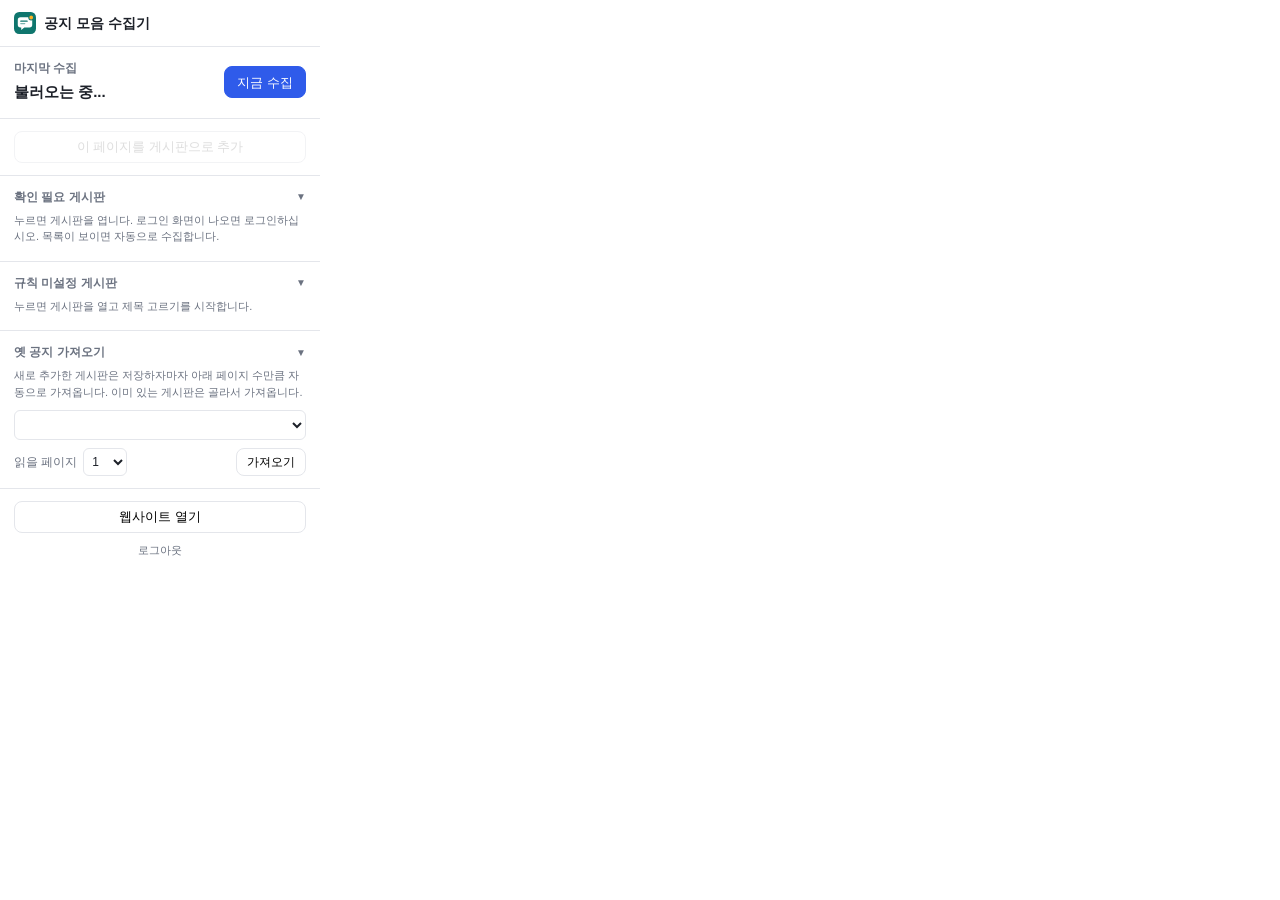
<file: notice-extension/popup.html>
<!DOCTYPE html>
<html lang="ko">
<head>
  <meta charset="UTF-8">
  <title>공지 모음 수집기</title>
  <link rel="stylesheet" href="popup.css">
</head>
<body>
  <header class="head">
    <div class="logo"><img class="logo-mark" src="icons/logo.svg" alt="">공지 모음 수집기</div>
  </header>

  <!-- 로그인 (로그인 안 되어 있을 때만 보임, 나머지 칸은 숨김) -->
  <section class="block hidden" id="login-block">
    <div class="label">로그인</div>
    <p class="hint">웹사이트와 같은 계정으로 한 번 로그인하면 유지됩니다.</p>
    <form id="login-form" class="add-form">
      <label class="field"><span>이메일</span><input id="login-email" type="email" required></label>
      <label class="field"><span>비밀번호</span><input id="login-password" type="password" required></label>
      <button class="btn btn-primary btn-block" type="submit">로그인</button>
    </form>
    <p id="login-error" class="error hidden"></p>
  </section>

  <div id="main-blocks">
  <!-- 수집 -->
  <section class="block">
    <div class="row">
      <div>
        <div class="label">마지막 수집</div>
        <div id="last-collect" class="value">불러오는 중...</div>
        <div id="next-collect" class="next"></div>
      </div>
      <button id="collect-now" class="btn btn-primary">지금 수집</button>
    </div>
  </section>

  <!-- 최근 결과 (접기 가능) -->
  <section class="block fold hidden" id="result-block" data-fold="result">
    <button class="fold-head" type="button"><span class="label">최근 결과</span><span class="fold-icon">▼</span></button>
    <div class="fold-body">
      <p id="collect-state" class="hint"></p>
      <ul id="collect-list" class="list"></ul>
    </div>
  </section>

  <!-- 게시판 추가 -->
  <section class="block">
    <button id="add-board" class="btn btn-block" disabled>이 페이지를 게시판으로 추가</button>
    <div id="add-form" class="add-form hidden">
      <label class="field"><span>폴더</span><select id="add-folder"></select></label>
      <label class="field"><span>게시판 이름</span><input id="add-name" type="text" maxlength="30"></label>
      <!-- 키워드: 비우면 모든 새 공지, 적으면 제목에 하나라도 들어간 공지만 저장 (쉼표로 구분) -->
      <label class="field"><span>키워드 (선택)</span><input id="add-keywords" type="text" placeholder="예: 장학금, 공모전"></label>
      <button id="add-start" class="btn btn-primary btn-block">제목 고르기 시작</button>
    </div>
    <p id="add-error" class="error hidden"></p>
  </section>

  <!-- 확인 필요 게시판 (로그인 풀림, 사이트 변경 등) -->
  <section class="block fold" id="check-block" data-fold="check">
    <button class="fold-head" type="button"><span class="label">확인 필요 게시판 <span id="check-count" class="count warn-count"></span></span><span class="fold-icon">▼</span></button>
    <div class="fold-body">
      <p class="hint">누르면 게시판을 엽니다. 로그인 화면이 나오면 로그인하십시오. 목록이 보이면 자동으로 수집합니다.</p>
      <ul id="check-list" class="list"></ul>
    </div>
  </section>

  <!-- 규칙 미설정 게시판 -->
  <section class="block fold" data-fold="norule">
    <button class="fold-head" type="button"><span class="label">규칙 미설정 게시판 <span id="norule-count" class="count"></span></span><span class="fold-icon">▼</span></button>
    <div class="fold-body">
      <p class="hint">누르면 게시판을 열고 제목 고르기를 시작합니다.</p>
      <ul id="norule-list" class="list"></ul>
    </div>
  </section>

  <!-- 옛 공지 가져오기 (게시판 하나씩, 접기 가능, 항상 맨 아래) -->
  <section class="block fold" data-fold="old">
    <button class="fold-head" type="button"><span class="label">옛 공지 가져오기</span><span class="fold-icon">▼</span></button>
    <div class="fold-body">
      <p class="hint">새로 추가한 게시판은 저장하자마자 아래 페이지 수만큼 자동으로 가져옵니다. 이미 있는 게시판은 골라서 가져옵니다.</p>
      <select id="old-site" class="full-select"></select>
      <div class="pages-row">
        <label class="pages-label">읽을 페이지
          <select id="first-pages">
            <option value="1">1</option><option value="3">3</option><option value="5">5</option><option value="10">10</option>
          </select>
        </label>
        <button id="collect-old" class="btn btn-small">가져오기</button>
      </div>
    </div>
  </section>

  <footer class="foot">
    <button id="open-website" class="btn btn-block">웹사이트 열기</button>
    <button id="logout" class="link-btn">로그아웃</button>
  </footer>
  </div>

  <!-- 팝업은 일반 웹페이지처럼 script 태그로 불러옵니다 (확장 폴더 안의 파일만 가능) -->
  <script src="supabase.js"></script>
  <script src="config.js"></script>
  <script src="popup.js"></script>
</body>
</html>
</file>
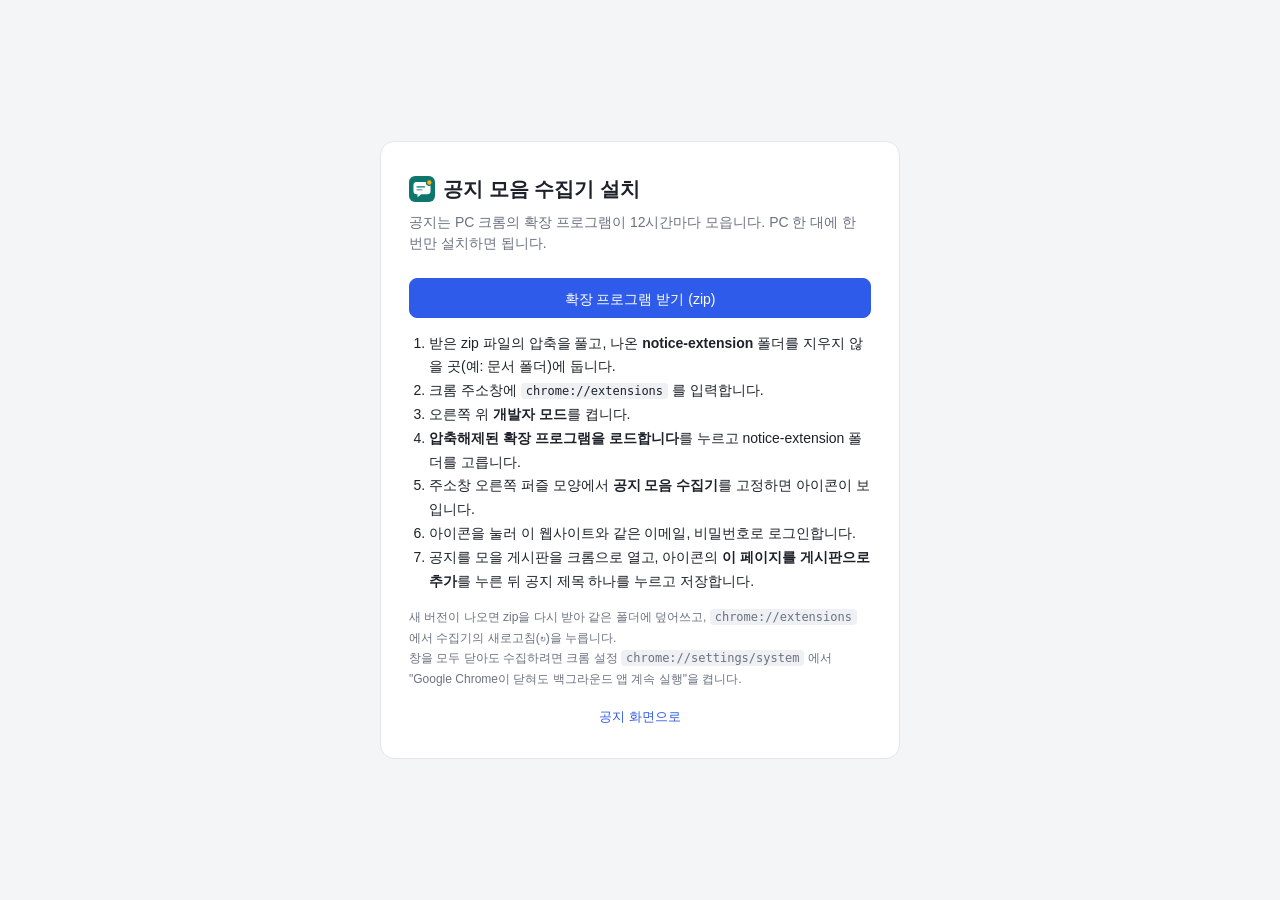
<file: notice-web/install.html>
<!DOCTYPE html>
<html lang="ko">
<head>
  <meta charset="UTF-8">
  <meta name="viewport" content="width=device-width, initial-scale=1.0">
  <title>확장 프로그램 설치 | 공지 모음</title>
  <!-- 탭과 즐겨찾기에 보이는 아이콘 -->
  <link rel="icon" href="favicon.svg" type="image/svg+xml">
  <link rel="apple-touch-icon" href="apple-touch-icon.png">
  <link rel="stylesheet" href="style.css">
</head>
<body class="login-page">

  <!-- 수집용 크롬 확장 프로그램 설치 안내 (로그인 없이 볼 수 있는 화면) -->
  <main class="login-card install-card">
    <div class="logo login-logo"><img class="logo-mark" src="favicon.svg" alt="">공지 모음 수집기 설치</div>
    <p class="login-desc">공지는 PC 크롬의 확장 프로그램이 12시간마다 모읍니다. PC 한 대에 한 번만 설치하면 됩니다.</p>

    <a class="btn btn-primary btn-block install-download" href="notice-extension.zip" download>확장 프로그램 받기 (zip)</a>

    <ol class="install-steps">
      <li>받은 zip 파일의 압축을 풀고, 나온 <b>notice-extension</b> 폴더를 지우지 않을 곳(예: 문서 폴더)에 둡니다.</li>
      <li>크롬 주소창에 <code>chrome://extensions</code> 를 입력합니다.</li>
      <li>오른쪽 위 <b>개발자 모드</b>를 켭니다.</li>
      <li><b>압축해제된 확장 프로그램을 로드합니다</b>를 누르고 notice-extension 폴더를 고릅니다.</li>
      <li>주소창 오른쪽 퍼즐 모양에서 <b>공지 모음 수집기</b>를 고정하면 아이콘이 보입니다.</li>
      <li>아이콘을 눌러 이 웹사이트와 같은 이메일, 비밀번호로 로그인합니다.</li>
      <li>공지를 모을 게시판을 크롬으로 열고, 아이콘의 <b>이 페이지를 게시판으로 추가</b>를 누른 뒤 공지 제목 하나를 누르고 저장합니다.</li>
    </ol>

    <p class="install-note">
      새 버전이 나오면 zip을 다시 받아 같은 폴더에 덮어쓰고, <code>chrome://extensions</code> 에서 수집기의 새로고침(↻)을 누릅니다.<br>
      창을 모두 닫아도 수집하려면 크롬 설정 <code>chrome://settings/system</code> 에서 "Google Chrome이 닫혀도 백그라운드 앱 계속 실행"을 켭니다.
    </p>

    <p class="login-foot"><a href="index.html">공지 화면으로</a></p>
  </main>
</body>
</html>
</file>
<file: notice-extension/popup.css>
/* popup.css: 확장 팝업 창 스타일 (웹사이트와 같은 색) */
:root {
  --line: #e4e6eb;
  --text: #1d2129;
  --text-sub: #6b7280;
  --accent: #2f5bea;
  --gray-soft: #eef0f3;
}

* { box-sizing: border-box; }

body {
  width: 320px; /* 팝업 창 폭 */
  margin: 0;
  color: var(--text);
  font-family: -apple-system, BlinkMacSystemFont, "Apple SD Gothic Neo", "Malgun Gothic", "Noto Sans KR", sans-serif;
  font-size: 13px;
  line-height: 1.5;
}

.head { padding: 12px 14px; border-bottom: 1px solid var(--line); }
.logo { display: flex; align-items: center; gap: 8px; font-weight: 700; font-size: 14px; }
.logo-mark { width: 22px; height: 22px; display: block; flex-shrink: 0; } /* 로고 그림: icons/logo.svg (웹사이트 로고와 같은 그림) */

.block { padding: 12px 14px; border-bottom: 1px solid var(--line); }
.row { display: flex; align-items: center; justify-content: space-between; gap: 10px; }
.label { margin-bottom: 4px; font-size: 12px; font-weight: 600; color: var(--text-sub); }
.value { font-size: 15px; font-weight: 600; }
.count { color: var(--accent); }

.btn {
  height: 32px; padding: 0 12px;
  border: 1px solid var(--line); border-radius: 8px;
  background: #fff;
  font: inherit;
  cursor: pointer;
}
.btn:hover:not(:disabled) { background: var(--gray-soft); }
.btn:disabled { opacity: 0.45; cursor: default; }
.btn-primary { background: var(--accent); border-color: var(--accent); color: #fff; }
.btn-primary:hover:not(:disabled) { background: #2349c7; }
.btn-block { width: 100%; }

.list { list-style: none; margin: 0; padding: 0; max-height: 180px; overflow-y: auto; }
.item { padding: 7px 0; border-bottom: 1px solid var(--line); }
.item:last-child { border-bottom: none; }
.item-name { font-weight: 600; }
.item-sub { color: var(--text-sub); font-size: 12px; overflow: hidden; text-overflow: ellipsis; white-space: nowrap; }
.empty { padding: 8px 0; color: var(--text-sub); }

.foot { padding: 12px 14px; }

.hidden { display: none !important; }
.add-form { margin-top: 10px; display: flex; flex-direction: column; gap: 8px; }
.field { display: flex; flex-direction: column; gap: 3px; font-size: 12px; color: var(--text-sub); }
.field select, .field input {
  height: 32px; padding: 0 8px;
  border: 1px solid var(--line); border-radius: 8px;
  font: inherit; color: var(--text); background: #fff;
}
.error { margin: 8px 0 0; color: #dc2626; font-size: 12px; }
.hint { margin: 0 0 4px; color: var(--text-sub); font-size: 11px; }
.item { cursor: pointer; }
.item:hover .item-name { color: var(--accent); }

/* ⑧ 수집 미리보기 결과 */
#collect-state { margin-top: 8px; }
#collect-list { margin-top: 4px; max-height: 260px; }
.item-sub.warn { color: #d97706; }
.item-detail { margin-top: 4px; white-space: pre-wrap; color: var(--text-sub); font-size: 11px; }

/* 옛 공지 가져오기: 게시판 고르기 + (페이지 수, 버튼) 한 줄 */
.full-select {
  width: 100%; height: 30px; padding: 0 6px; margin-top: 6px;
  border: 1px solid var(--line); border-radius: 6px;
  font: inherit; color: var(--text); background: #fff;
}
.pages-row { margin-top: 8px; display: flex; align-items: center; justify-content: space-between; gap: 8px; }
.pages-label {
  display: flex; align-items: center; gap: 6px;
  font-size: 12px; color: var(--text-sub); white-space: nowrap;
}
.pages-label select {
  height: 28px; padding: 0 4px;
  border: 1px solid var(--line); border-radius: 6px;
  font: inherit; color: var(--text); background: #fff;
}
.btn-small { height: 28px; padding: 0 10px; font-size: 12px; white-space: nowrap; }

.next { margin-top: 2px; font-size: 11px; color: var(--text-sub); }

/* 확인 필요 게시판 */
.warn-count { color: #d97706; }
#check-list .item-sub { color: #d97706; }

/* 접기: 제목 줄을 누르면 내용이 접히고 ▼ 가 ▶ 로 바뀜 */
.fold-head {
  width: 100%; padding: 0; border: none; background: none; cursor: pointer;
  display: flex; align-items: center; justify-content: space-between; font: inherit;
}
.fold-head .label { margin-bottom: 0; }
.fold-icon { font-size: 10px; color: var(--text-sub); transition: transform 0.15s; }
.fold-body { margin-top: 6px; }
.fold.folded .fold-body { display: none; }
.fold.folded .fold-icon { transform: rotate(-90deg); }

.link-btn { display: block; margin: 8px auto 0; border: none; background: none; color: var(--text-sub); font: inherit; font-size: 11px; cursor: pointer; }
.link-btn:hover { color: var(--accent); }
</file>
<file: notice-web/style.css>
/* style.css
   PC: 왼쪽 폴더 / 가운데 공지 / 오른쪽 사이트, 3단 배치
   휴대폰(폭 768px 이하): 폴더는 위쪽 가로 탭, 사이트는 공지 아래 한 줄 배치 */

/* ---------- 공통 색과 글꼴 (CSS 변수: 한 곳에서 색을 바꾸면 전체에 적용) ---------- */
:root {
  --bg: #f4f5f7;
  --card: #ffffff;
  --line: #e4e6eb;
  --text: #1d2129;
  --text-sub: #6b7280;
  --accent: #2f5bea;
  --accent-soft: #eaf0ff;
  --ok: #16a34a;
  --ok-soft: #e7f6ec;
  --warn: #d97706;
  --warn-soft: #fdf3e2;
  --gray-soft: #eef0f3;
  --danger: #dc2626;
  --radius: 10px;
}

* { box-sizing: border-box; }

body {
  margin: 0;
  background: var(--bg);
  color: var(--text);
  font-family: -apple-system, BlinkMacSystemFont, "Apple SD Gothic Neo", "Malgun Gothic", "Noto Sans KR", sans-serif;
  font-size: 14px;
  line-height: 1.5;
}

a { color: inherit; text-decoration: none; }
h1, h2 { margin: 0; }
ul { list-style: none; margin: 0; padding: 0; }
input, select, button { font: inherit; color: inherit; }

.hidden { display: none !important; }

/* ---------- 버튼 ---------- */
.btn {
  display: inline-flex;
  align-items: center;
  justify-content: center;
  height: 32px;
  padding: 0 12px;
  border: 1px solid var(--line);
  border-radius: 8px;
  background: var(--card);
  cursor: pointer;
  white-space: nowrap;
}
.btn:hover { background: var(--gray-soft); }
.btn-primary { background: var(--accent); border-color: var(--accent); color: #fff; }
.btn-primary:hover { background: #2349c7; }
.btn-ghost { border-color: transparent; background: transparent; color: var(--text-sub); }
.btn-ghost:hover { color: var(--accent); background: var(--accent-soft); }
.btn-danger:hover { color: var(--danger); background: #fdecec; }
.btn-block { width: 100%; height: 42px; }

.icon-btn {
  display: inline-grid; place-items: center;
  width: 28px; height: 28px;
  border: 1px solid var(--line);
  border-radius: 8px;
  background: var(--card);
  font-size: 18px; line-height: 1;
  cursor: pointer;
}
.icon-btn:hover { background: var(--accent-soft); color: var(--accent); }

.text-btn { color: var(--text-sub); font-size: 13px; }
.text-btn:hover { color: var(--accent); }

/* ---------- 맨 위 막대 ---------- */
.topbar {
  height: 56px;
  display: flex;
  align-items: center;
  justify-content: space-between;
  padding: 0 20px;
  background: var(--card);
  border-bottom: 1px solid var(--line);
}
.topbar-left { display: flex; align-items: center; gap: 12px; }
.menu-btn { font-size: 15px; }
.logo { display: flex; align-items: center; gap: 8px; font-weight: 700; font-size: 16px; }
.logo-mark {
  width: 26px; height: 26px;
  display: block;
  flex-shrink: 0;
} /* 로고 그림: favicon.svg (탭 아이콘과 같은 그림) */

/* ---------- 메인 3단 배치 ---------- */
body.app { height: 100vh; display: flex; flex-direction: column; overflow: hidden; }

.layout {
  flex: 1;
  min-height: 0; /* 안쪽 칸이 스크롤되도록 꼭 필요 */
  display: grid;
  grid-template-columns: 220px 1fr 280px;
}
/* 사이드바 숨기기: body에 sidebar-hidden 클래스가 붙으면 폴더 칸을 없애고 2단으로 */
body.sidebar-hidden .layout { grid-template-columns: 1fr 280px; }
body.sidebar-hidden .sidebar { display: none; }

/* 왼쪽: 폴더 */
.sidebar {
  display: flex; flex-direction: column; /* 저장 공간 막대를 맨 아래에 두기 위해 세로 배치 */
  background: var(--card);
  border-right: 1px solid var(--line);
  padding: 16px 12px;
  overflow-y: auto;
}
.sidebar-head {
  display: flex; align-items: center; justify-content: space-between;
  padding: 0 6px 10px;
}
.sidebar-tools { display: flex; gap: 4px; }
.sidebar-tools .icon-btn { font-size: 14px; }
.label { font-size: 12px; font-weight: 600; color: var(--text-sub); }

.add-folder { display: flex; gap: 6px; margin-bottom: 10px; }
.add-folder input {
  flex: 1; min-width: 0;
  height: 32px; padding: 0 10px;
  border: 1px solid var(--line); border-radius: 8px;
}

.folder-list { display: flex; flex-direction: column; gap: 2px; }
/* 저장 공간 사용량 막대 */
.storage-meter {
  position: relative; /* 말풍선 위치의 기준 */
  margin-top: auto; /* 남는 공간을 위에 두어 사이드바 맨 아래로 */
  padding: 12px 6px 0;
  cursor: default;
  outline: none;
}
/* 말풍선: data-tip 글자를 막대 위에 띄웁니다. 평소에는 투명, 마우스를 올리거나 누르면 보임 */
.storage-meter::after {
  content: attr(data-tip);
  position: absolute;
  left: 0; right: 0;
  bottom: calc(100% + 4px);
  padding: 6px 8px;
  border-radius: 6px;
  background: #1d2129;
  color: #fff;
  font-size: 12px;
  text-align: center;
  opacity: 0;
  pointer-events: none;
  transition: opacity 0.15s;
}
.storage-meter:hover::after,
.storage-meter:focus::after { opacity: 1; }
.storage-label { margin-bottom: 6px; font-size: 12px; font-weight: 600; color: var(--text-sub); }
.storage-row { display: flex; align-items: center; gap: 8px; }
.storage-track {
  flex: 1; min-width: 0;
  height: 6px;
  border-radius: 3px;
  background: #e3e8f0;
  overflow: hidden;
}
.storage-fill {
  height: 100%;
  min-width: 3px; /* 아주 적게 써도 막대가 조금은 보이도록 */
  border-radius: 3px;
  transition: width 0.4s;
}
.storage-fill.level-ok { background: var(--ok); }
.storage-fill.level-warn { background: var(--warn); }
.storage-fill.level-danger { background: var(--danger); }
/* 조회 실패: 회색 빗금 (45도로 기울인 진회색, 연회색 줄무늬를 반복) */
.storage-fill.level-unknown {
  background: repeating-linear-gradient(45deg, #b4b9c2 0 3px, #e3e8f0 3px 6px);
}
.storage-percent { flex-shrink: 0; font-size: 12px; color: var(--text-sub); }

.folder-btn {
  display: flex; align-items: center; justify-content: space-between;
  width: 100%;
  padding: 9px 10px;
  border: none; border-radius: 8px;
  background: transparent;
  text-align: left;
  cursor: pointer;
}
.folder-btn:hover { background: var(--gray-soft); }
.folder-btn.active { background: var(--accent-soft); color: var(--accent); font-weight: 600; }
.badge {
  min-width: 20px; height: 20px; padding: 0 6px;
  display: grid; place-items: center;
  border-radius: 10px;
  background: var(--accent); color: #fff;
  font-size: 11px; font-weight: 700;
}

/* 가운데: 공지 */
.content {
  display: flex; flex-direction: column; gap: 12px;
  padding: 16px 24px;
  min-height: 0;
  overflow: hidden;
}
.content-head { display: flex; align-items: center; justify-content: space-between; gap: 12px; }
.content-head h1 { font-size: 20px; }
.sub { margin: 2px 0 0; color: var(--text-sub); font-size: 13px; }


.panel {
  flex: 1;
  min-height: 0;
  display: flex; flex-direction: column;
  background: var(--card);
  border: 1px solid var(--line);
  border-radius: var(--radius);
}
.panel-new { flex: 3; }  /* 새로운 공지 : 확인한 공지 = 3 : 2 */
.panel-read { flex: 2; }

/* 패널 제목 줄 (작게) */
.panel-head {
  display: flex; align-items: center; justify-content: space-between;
  padding: 5px 8px 5px 14px;
  border-bottom: 1px solid var(--line);
}
.panel-head h2 { font-size: 13px; flex-shrink: 0; }
/* 패널 제목 옆 제목 검색 칸 (돋보기 + 입력) */
.panel-title { display: flex; align-items: center; gap: 10px; min-width: 0; }
.search-box {
  display: flex; align-items: center; gap: 4px;
  height: 26px; padding: 0 8px;
  border: 1px solid var(--line); border-radius: 13px;
  background: var(--card); color: var(--text-sub);
}
.search-box:focus-within { border-color: var(--accent); color: var(--accent); }
.search-box input { width: 110px; min-width: 0; border: none; outline: none; background: transparent; font-size: 12px; color: var(--text); }
.panel-head .btn { height: 26px; padding: 0 8px; font-size: 12px; }
.count { color: var(--accent); margin-left: 2px; }
.panel-read .count { color: var(--text-sub); }
.panel-tools { display: flex; align-items: center; gap: 2px; }
.check-all { display: flex; align-items: center; gap: 4px; margin-right: 4px; color: var(--text-sub); font-size: 12px; cursor: pointer; }

.notice-list { flex: 1; overflow-y: auto; } /* 공지가 많으면 이 칸 안에서 스크롤 */
.notice {
  display: flex; align-items: center; gap: 10px;
  padding: 7px 14px;
  border-bottom: 1px solid var(--line);
}
.notice:last-child { border-bottom: none; }
.notice:hover { background: #fafbfc; }
.notice-check { margin: 0; }
/* 제목은 왼쪽, 사이트 이름과 날짜는 같은 줄 오른쪽 */
.notice-body { flex: 1; min-width: 0; display: flex; align-items: center; gap: 12px; }
.notice-title {
  flex: 1; min-width: 0;
  display: block;
  color: var(--text-sub);
  overflow: hidden; text-overflow: ellipsis; white-space: nowrap; /* 긴 제목은 ... 로 줄임 */
}
.notice-title:hover { color: var(--accent); text-decoration: underline; }
.notice.unread .notice-title { color: var(--text); font-weight: 600; }
.notice.unread .notice-title::before {
  content: "";
  display: inline-block;
  width: 6px; height: 6px; margin: 0 7px 2px 0;
  border-radius: 50%;
  background: var(--accent);
}
.notice-meta { flex-shrink: 0; display: flex; gap: 8px; color: var(--text-sub); font-size: 12px; }
.site-tag { padding: 0 6px; border-radius: 4px; background: var(--gray-soft); }

.empty { padding: 24px 14px; text-align: center; color: var(--text-sub); font-size: 13px; }

/* ---------- 체험 화면 안내 막대 (로그인하지 않았을 때) ---------- */
.demo-banner {
  flex-shrink: 0;
  display: flex; align-items: center; justify-content: space-between; gap: 12px;
  padding: 8px 20px;
  background: var(--accent-soft);
  border-bottom: 1px solid var(--line);
  color: var(--text);
  font-size: 13px;
}
.demo-banner b { color: var(--accent); margin-right: 6px; }
.demo-banner .btn { flex-shrink: 0; height: 30px; font-size: 13px; }
@media (max-width: 768px) {
  .demo-banner { padding: 8px 14px; font-size: 12px; }
}

/* ---------- 스크랩 ---------- */
/* 왼쪽 "스크랩" 항목: "폴더" 글자와 같은 들여쓰기, 폴더 목록과 줄로 구분 */
.scrap-nav {
  display: flex; align-items: center; justify-content: space-between;
  width: 100%;
  margin-top: 14px;
  padding: 9px 10px 9px 6px;
  border: none; border-top: 1px solid var(--line); border-radius: 0;
  background: transparent;
  font-weight: 600; text-align: left;
  cursor: pointer;
}
.scrap-nav:hover { background: var(--gray-soft); }
.scrap-nav.active { background: var(--accent-soft); color: var(--accent); border-radius: 8px; }
.scrap-nav-name { display: flex; align-items: center; gap: 6px; }
.scrap-star { color: #f5a524; font-size: 15px; }
.badge-gray { background: #c3c8d1; }
.scrap-nav.active .badge-gray { background: var(--accent); }

/* 공지 줄 오른쪽 끝의 별 버튼: 빈 별은 회색, 스크랩한 공지는 노란 별 */
.scrap-btn {
  flex-shrink: 0;
  width: 26px; height: 26px;
  border: none; border-radius: 6px;
  background: transparent;
  color: #b4b9c2;
  font-size: 16px; line-height: 1;
  cursor: pointer;
}
.scrap-btn:hover { background: var(--gray-soft); color: #f5a524; }
.scrap-btn.on { color: #f5a524; }
.folder-tag { padding: 0 6px; border-radius: 4px; background: var(--accent-soft); color: var(--accent); }

/* 스크랩 화면: 공지 2칸과 오른쪽 사이트 칸을 숨기고, 스크랩 목록이 가운데를 모두 씀 */
body.scrap-mode .panel-new,
body.scrap-mode .panel-read,
body.scrap-mode .sites { display: none; }
body.scrap-mode .layout { grid-template-columns: 220px 1fr; }
body.scrap-mode.sidebar-hidden .layout { grid-template-columns: 1fr; }

/* ---------- 중복 정리 ---------- */
.dup-btn { flex-shrink: 0; height: 30px; font-size: 13px; }
body.scrap-mode .dup-btn { display: none; }
.panel-dup { flex: 1; }
body.dup-mode .panel-new,
body.dup-mode .panel-read { display: none; }
.dup-group { border-bottom: 1px solid var(--line); }
.dup-head {
  display: flex; align-items: center; gap: 8px;
  width: 100%;
  padding: 10px 14px;
  border: none; background: transparent;
  text-align: left; cursor: pointer;
}
.dup-head:hover { background: var(--gray-soft); }
.dup-icon { width: 12px; flex-shrink: 0; color: var(--text-sub); font-size: 11px; }
.dup-title { flex: 1; min-width: 0; font-weight: 600; overflow: hidden; text-overflow: ellipsis; white-space: nowrap; }
.dup-num { flex-shrink: 0; padding: 0 8px; border-radius: 10px; background: var(--accent-soft); color: var(--accent); font-size: 12px; }
.dup-items { background: var(--gray-soft); }
.dup-items .notice { padding-left: 34px; }

/* ---------- 사이트 칸 맨 아래 오른쪽: 확장 프로그램 받기 ---------- */
.ext-download {
  align-self: flex-end; /* 오른쪽 끝 */
  margin-top: auto;     /* 남는 공간을 위에 두어 칸 맨 아래로 */
  display: flex; align-items: center; gap: 6px;
  flex-shrink: 0;
  height: 36px; padding: 0 14px 0 11px;
  border: 1px solid var(--line); border-radius: 18px;
  background: var(--card);
  color: var(--text-sub);
  font-size: 13px; font-weight: 600;
}
.ext-download:hover { color: var(--accent); border-color: var(--accent); }

/* 오른쪽: 사이트 */
.sites {
  background: var(--card);
  border-left: 1px solid var(--line);
  padding: 16px;
  overflow-y: auto;
  display: flex; flex-direction: column; /* 확장 프로그램 받기 버튼을 맨 아래에 두기 위해 세로 배치 */
}
.sites-head { display: flex; align-items: center; justify-content: space-between; margin-bottom: 12px; }
.sites-head h2 { font-size: 15px; }

.site-list { display: flex; flex-direction: column; gap: 8px; margin-bottom: 16px; }
.site {
  display: flex; align-items: center; justify-content: space-between; gap: 8px;
  padding: 10px 12px;
  border: 1px solid var(--line);
  border-radius: 8px;
}
.site-info { min-width: 0; }
.site-name { font-weight: 600; overflow: hidden; text-overflow: ellipsis; white-space: nowrap; }
.site-keywords { color: var(--text-sub); font-size: 12px; }

/* 수집 상태 표시 */
.status {
  flex-shrink: 0;
  padding: 2px 8px;
  border-radius: 20px;
  font-size: 12px; font-weight: 600;
  white-space: nowrap;
}
.status-ok { background: var(--ok-soft); color: var(--ok); }
.status-check { background: var(--warn-soft); color: var(--warn); }
.status-norule { background: var(--gray-soft); color: var(--text-sub); }

/* ---------- 화면 아래 플로팅 알림 ---------- */
.toast {
  position: fixed; /* 스크롤과 상관없이 화면의 같은 자리에 떠 있음 */
  left: 50%; bottom: 24px;
  transform: translateX(-50%); /* 가로 가운데 맞춤 */
  z-index: 100;
  display: flex; align-items: center; gap: 12px;
  max-width: calc(100% - 32px);
  padding: 10px 10px 10px 16px;
  border-radius: 10px;
  background: #3a2a10;
  color: #fff3dc;
  font-size: 13px;
  box-shadow: 0 6px 20px rgba(0, 0, 0, 0.18);
}
.toast::before { content: "!"; display: grid; place-items: center; flex-shrink: 0; width: 20px; height: 20px; border-radius: 50%; background: var(--warn); color: #fff; font-weight: 700; font-size: 12px; }
.toast-close {
  flex-shrink: 0;
  width: 26px; height: 26px;
  border: none; border-radius: 6px;
  background: transparent; color: #fff3dc;
  font-size: 18px; line-height: 1;
  cursor: pointer;
}
.toast-close:hover { background: rgba(255, 255, 255, 0.15); }

/* ---------- 로그인 화면 ---------- */
.login-page { min-height: 100vh; display: grid; place-items: center; padding: 20px; }
.login-card {
  width: 100%; max-width: 380px;
  padding: 32px 28px;
  background: var(--card);
  border: 1px solid var(--line);
  border-radius: 14px;
}
.login-logo { font-size: 20px; }
.login-desc { margin: 8px 0 24px; color: var(--text-sub); }
.field { display: block; margin-bottom: 14px; }
.field span { display: block; margin-bottom: 4px; font-size: 13px; font-weight: 600; }
.field input {
  width: 100%; height: 42px; padding: 0 12px;
  border: 1px solid var(--line); border-radius: 8px;
}
.field input:focus, .add-folder input:focus, .row input:focus, select:focus {
  outline: none;
  border-color: var(--accent);
  box-shadow: 0 0 0 3px var(--accent-soft);
}
.form-error { color: var(--danger); font-size: 13px; margin: 0 0 10px; }
.login-foot { margin: 18px 0 0; text-align: center; color: var(--text-sub); font-size: 13px; }
.login-foot a { color: var(--accent); }

/* ---------- 설정 화면 ---------- */
.settings { max-width: 1100px; margin: 0 auto; padding: 24px 20px 60px; }
.settings-head { display: flex; align-items: center; justify-content: space-between; gap: 12px; margin-bottom: 8px; }
.settings-head h1 { font-size: 20px; }
.folder-select { display: flex; align-items: center; gap: 8px; color: var(--text-sub); }
.folder-select select {
  height: 34px; padding: 0 10px;
  border: 1px solid var(--line); border-radius: 8px;
  background: var(--card);
}
.help { color: var(--text-sub); font-size: 13px; margin: 0 0 16px; }

.site-table {
  background: var(--card);
  border: 1px solid var(--line);
  border-radius: var(--radius);
  overflow: hidden;
}
.row {
  display: grid;
  grid-template-columns: 1.2fr 2fr 1.4fr 100px 64px;
  gap: 10px;
  align-items: center;
  padding: 10px 14px;
  border-bottom: 1px solid var(--line);
}
.row:last-child { border-bottom: none; }
/* 폴더 설정 화면: 순서 / 폴더 이름 / 사이트 수 / 삭제 */
.row.folder-row { grid-template-columns: 48px 1fr 100px 64px; }

/* 순서 바꾸기 손잡이: 가로 회색 줄 3개 */
.drag-handle {
  display: flex; flex-direction: column; justify-content: center; gap: 4px;
  width: 32px; height: 32px;
  padding: 0 8px;
  border-radius: 6px;
  cursor: grab;
  touch-action: none; /* 휴대폰에서 끌 때 화면이 같이 스크롤되지 않도록 */
}
.drag-handle span { display: block; height: 2px; border-radius: 1px; background: #b4b9c2; }
.drag-handle:hover { background: var(--gray-soft); }
.drag-handle:hover span { background: var(--text-sub); }

/* 끌고 있는 줄 */
.folder-row.dragging {
  position: relative; z-index: 1;
  background: var(--accent-soft);
  box-shadow: 0 4px 14px rgba(0, 0, 0, 0.12);
}
.folder-row.dragging .drag-handle { cursor: grabbing; }
body.is-dragging { user-select: none; cursor: grabbing; } /* 끄는 동안 글자가 드래그 선택되지 않도록 */

.del-btn:disabled { opacity: 0.35; cursor: default; }
.site-count { color: var(--text-sub); }
.row-head { background: #fafbfc; color: var(--text-sub); font-size: 12px; font-weight: 600; }
.row input {
  width: 100%; height: 34px; padding: 0 10px;
  border: 1px solid var(--line); border-radius: 8px;
}
.cell-label { display: none; } /* PC에서는 위쪽 제목 줄이 있으므로 숨김 */
.del-btn {
  height: 30px; padding: 0 10px;
  border: 1px solid var(--line); border-radius: 8px;
  background: var(--card); color: var(--text-sub);
  cursor: pointer;
}
.del-btn:hover { color: var(--danger); border-color: #f3c0c0; background: #fdecec; }

.add-row {
  width: 100%;
  margin-top: 12px;
  height: 44px;
  border: 1px dashed #c3c8d1;
  border-radius: var(--radius);
  background: transparent;
  color: var(--accent);
  font-weight: 600;
  cursor: pointer;
}
.add-row:hover { background: var(--accent-soft); border-color: var(--accent); }

/* ---------- 휴대폰 화면 (폭 768px 이하) ---------- */
/* 미디어 쿼리: 화면 폭이 조건에 맞을 때만 안쪽 규칙을 적용합니다 */
@media (max-width: 768px) {
  body.app { height: auto; overflow: visible; }
  .topbar { padding: 0 14px; }

  .layout { display: block; }

  /* 폴더: 위쪽 가로 탭 */
  .sidebar {
    display: flex; flex-direction: row; flex-wrap: wrap; align-items: center; gap: 8px;
    padding: 10px 14px;
    border-right: none;
    border-bottom: 1px solid var(--line);
    overflow: visible;
  }
  .sidebar-head { order: 3; padding: 0; }
  /* 휴대폰: 스크랩은 폴더 탭 옆 알약 모양 */
  .scrap-nav {
    order: 2;
    width: auto; flex-shrink: 0;
    gap: 6px;
    margin: 0;
    padding: 6px 12px;
    border: 1px solid var(--line); border-radius: 20px;
    white-space: nowrap;
  }
  .scrap-nav.active { border-color: var(--accent); border-radius: 20px; }
  .content-head { flex-wrap: wrap; }
  .ext-download { height: 32px; font-size: 12px; }
  .sidebar-head .label { display: none; }
  body.sidebar-hidden .sidebar { display: none; }
  .folder-list {
    order: 1;
    flex: 1; min-width: 0;
    flex-direction: row;
    gap: 6px;
    overflow-x: auto; /* 폴더가 많으면 옆으로 밀어서 봄 */
  }
  .folder-btn {
    width: auto; flex-shrink: 0;
    gap: 6px;
    padding: 6px 12px;
    border: 1px solid var(--line);
    border-radius: 20px;
    white-space: nowrap;
  }
  .folder-btn.active { border-color: var(--accent); }
  .add-folder { order: 3; width: 100%; margin: 0; }
  /* 휴대폰: 저장 공간 막대는 폴더 탭 아래 한 줄로 */
  .storage-meter { order: 4; width: 100%; margin-top: 0; padding: 2px 0 0; }
  .storage-label { display: none; }

  /* 공지 */
  .content { padding: 16px 14px; overflow: visible; }
  .panel { flex: none; }
  .panel-new .notice-list { max-height: 55vh; }
  .panel-read .notice-list { max-height: 36vh; }
  /* 휴대폰은 폭이 좁아 사이트 이름과 날짜를 제목 아래로 */
  .notice-body { flex-direction: column; align-items: stretch; gap: 1px; }
  .toast { left: 16px; right: 16px; bottom: 16px; transform: none; max-width: none; }
  .panel-head { flex-wrap: wrap; gap: 6px; }

  /* 사이트: 공지 아래로, 한 줄 가로 배치 */
  .sites { border-left: none; border-top: 1px solid var(--line); padding: 14px; }
  .site-list { flex-direction: row; overflow-x: auto; padding-bottom: 4px; }
  .site { flex-shrink: 0; max-width: 240px; }

  /* 설정: 줄을 카드 모양으로 */
  .settings { padding: 16px 14px 40px; }
  .settings-head { flex-wrap: wrap; }
  .row-head { display: none; }
  .row { grid-template-columns: 1fr; gap: 8px; padding: 14px; }
  /* 폴더 설정은 항목이 적어 휴대폰에서도 한 줄: 순서 / 이름 / 삭제 */
  .row.folder-row { grid-template-columns: auto 1fr auto; gap: 8px; padding: 10px 12px; }
  .folder-row .cell-label, .folder-row .cell-count { display: none; }
  .cell-label { display: block; margin-bottom: 2px; font-size: 12px; font-weight: 600; color: var(--text-sub); }
  .cell-del { text-align: right; }
}



/* 비밀번호 찾기, 새 비밀번호 화면 */
.form-ok { color: #16a34a; font-size: 13px; margin: 0 0 10px; }
.forgot-box { margin-top: 14px; padding-top: 14px; border-top: 1px solid var(--line); }

/* 로그인 화면: 로그인 / 회원가입 / 비밀번호 변경 탭 */
.login-tabs { display: flex; gap: 4px; margin: 16px 0 14px; border-bottom: 1px solid var(--line); }
.login-tab {
  flex: 1; padding: 8px 0; border: none; background: none; cursor: pointer;
  font: inherit; font-size: 13px; color: var(--text-sub);
  border-bottom: 2px solid transparent; margin-bottom: -1px;
}
.login-tab.active { color: var(--accent); border-bottom-color: var(--accent); font-weight: 600; }

/* 확장 프로그램 설치 안내 */
.install-card { max-width: 520px; }
.install-download { display: block; text-align: center; line-height: 40px; height: 40px; text-decoration: none; margin: 14px 0 6px; }
.install-steps { margin: 14px 0; padding-left: 20px; line-height: 1.7; font-size: 14px; }
.install-steps code, .install-note code { background: var(--gray-soft, #eef0f3); padding: 1px 5px; border-radius: 4px; font-size: 12px; }
.install-note { font-size: 12px; color: var(--text-sub); line-height: 1.7; }
.topbar-right { display: flex; align-items: center; gap: 4px; }
</file>
